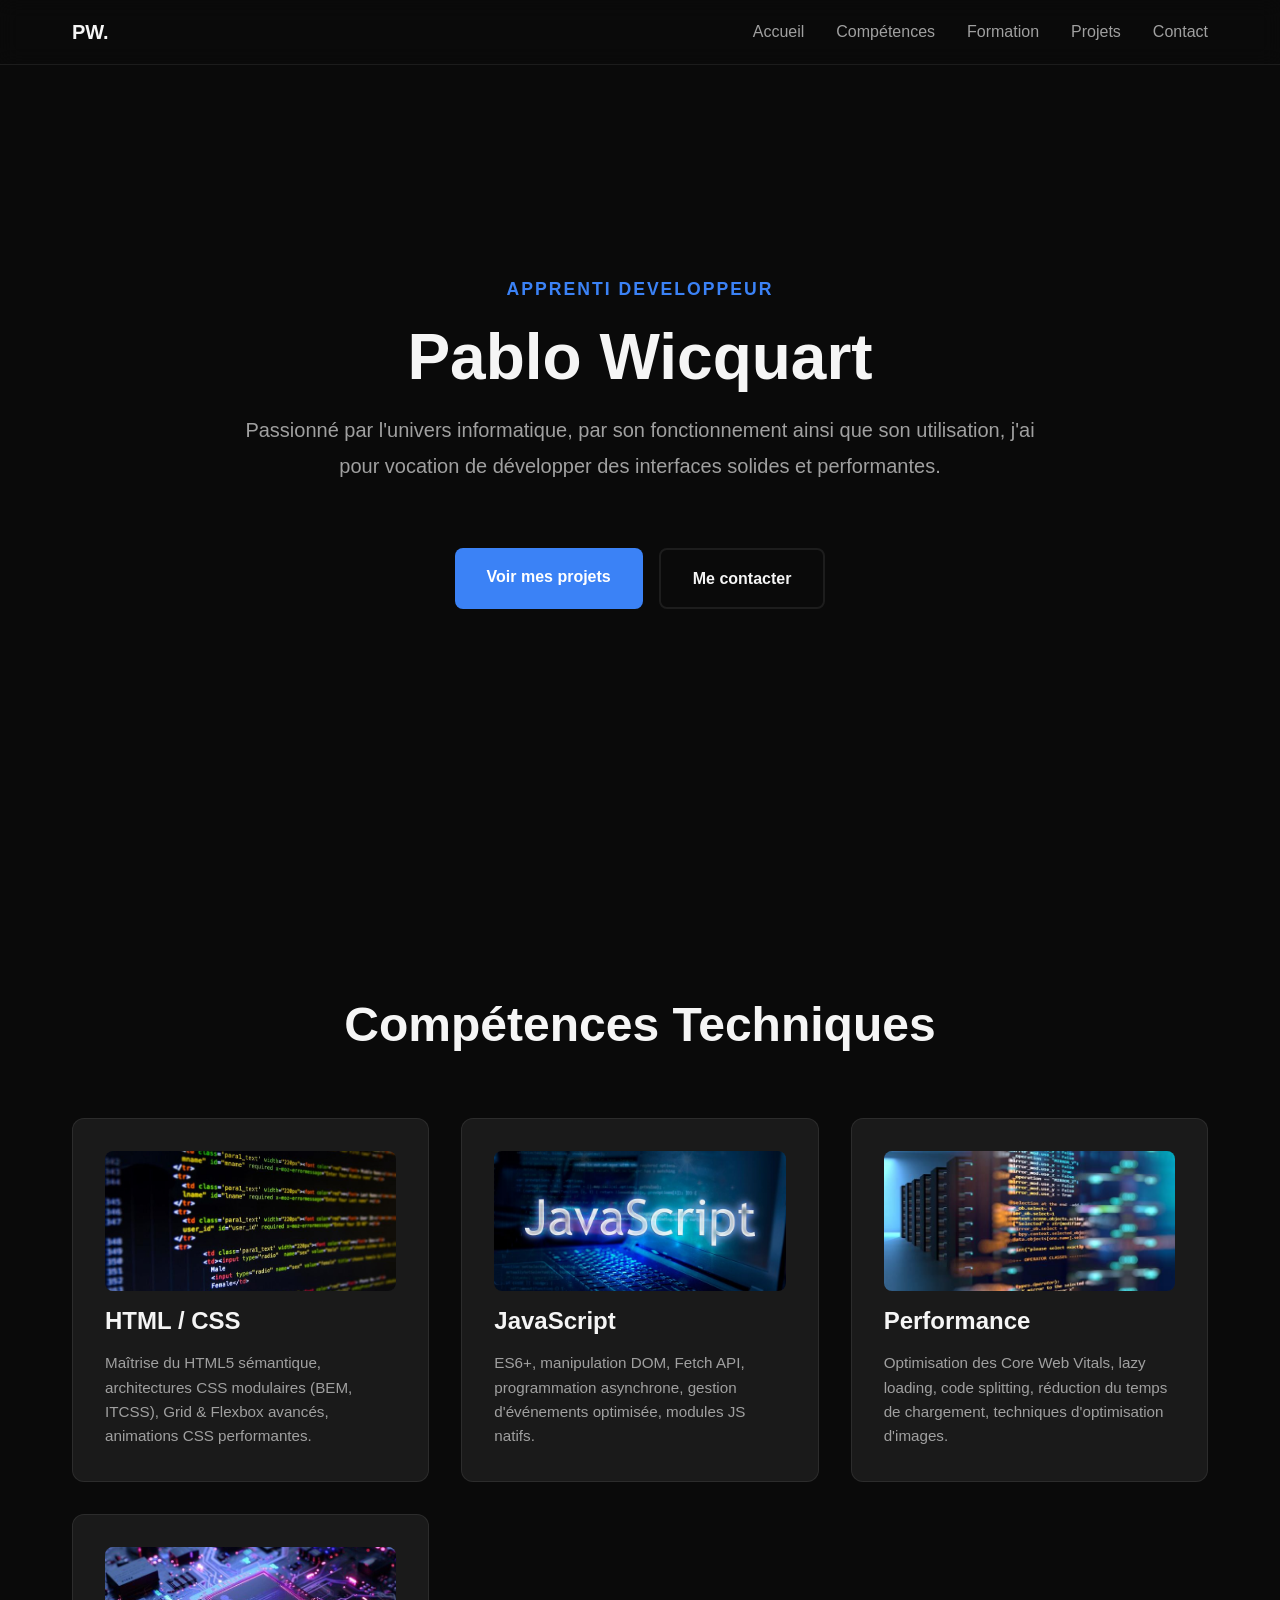
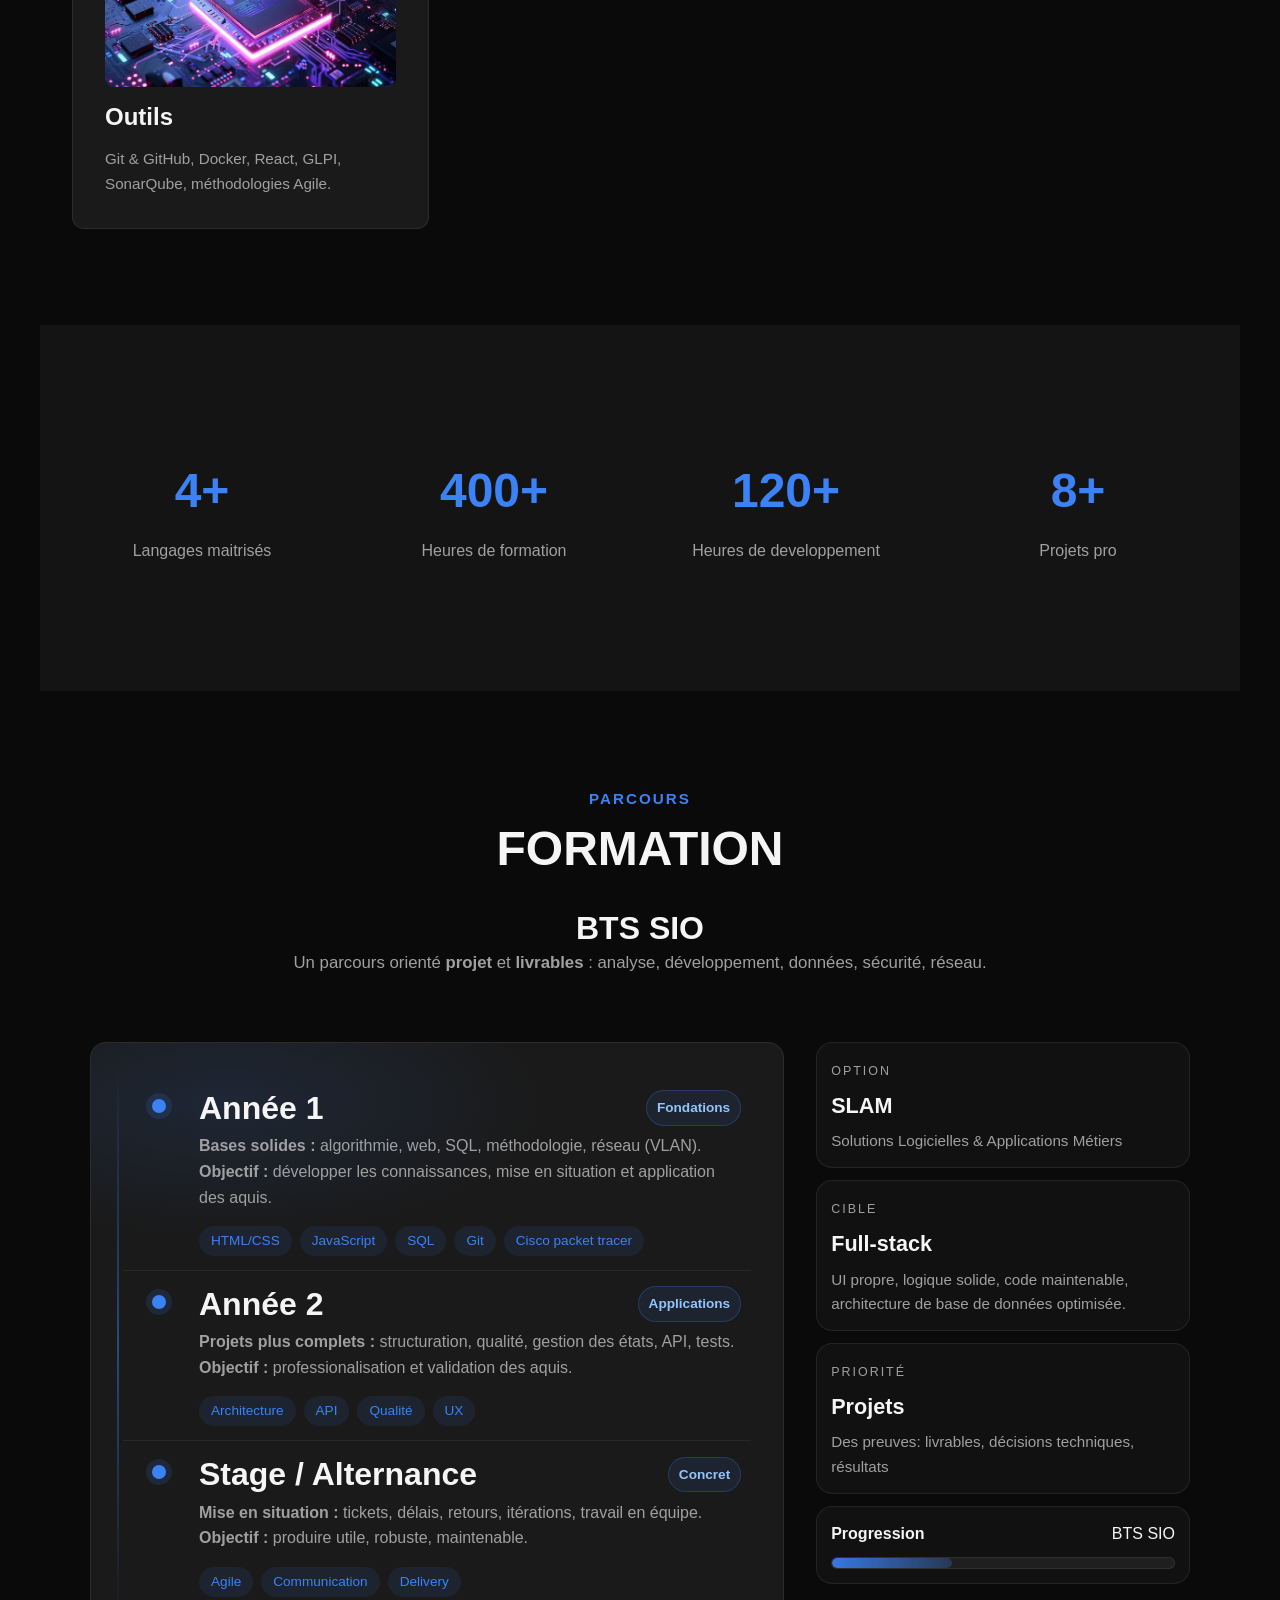
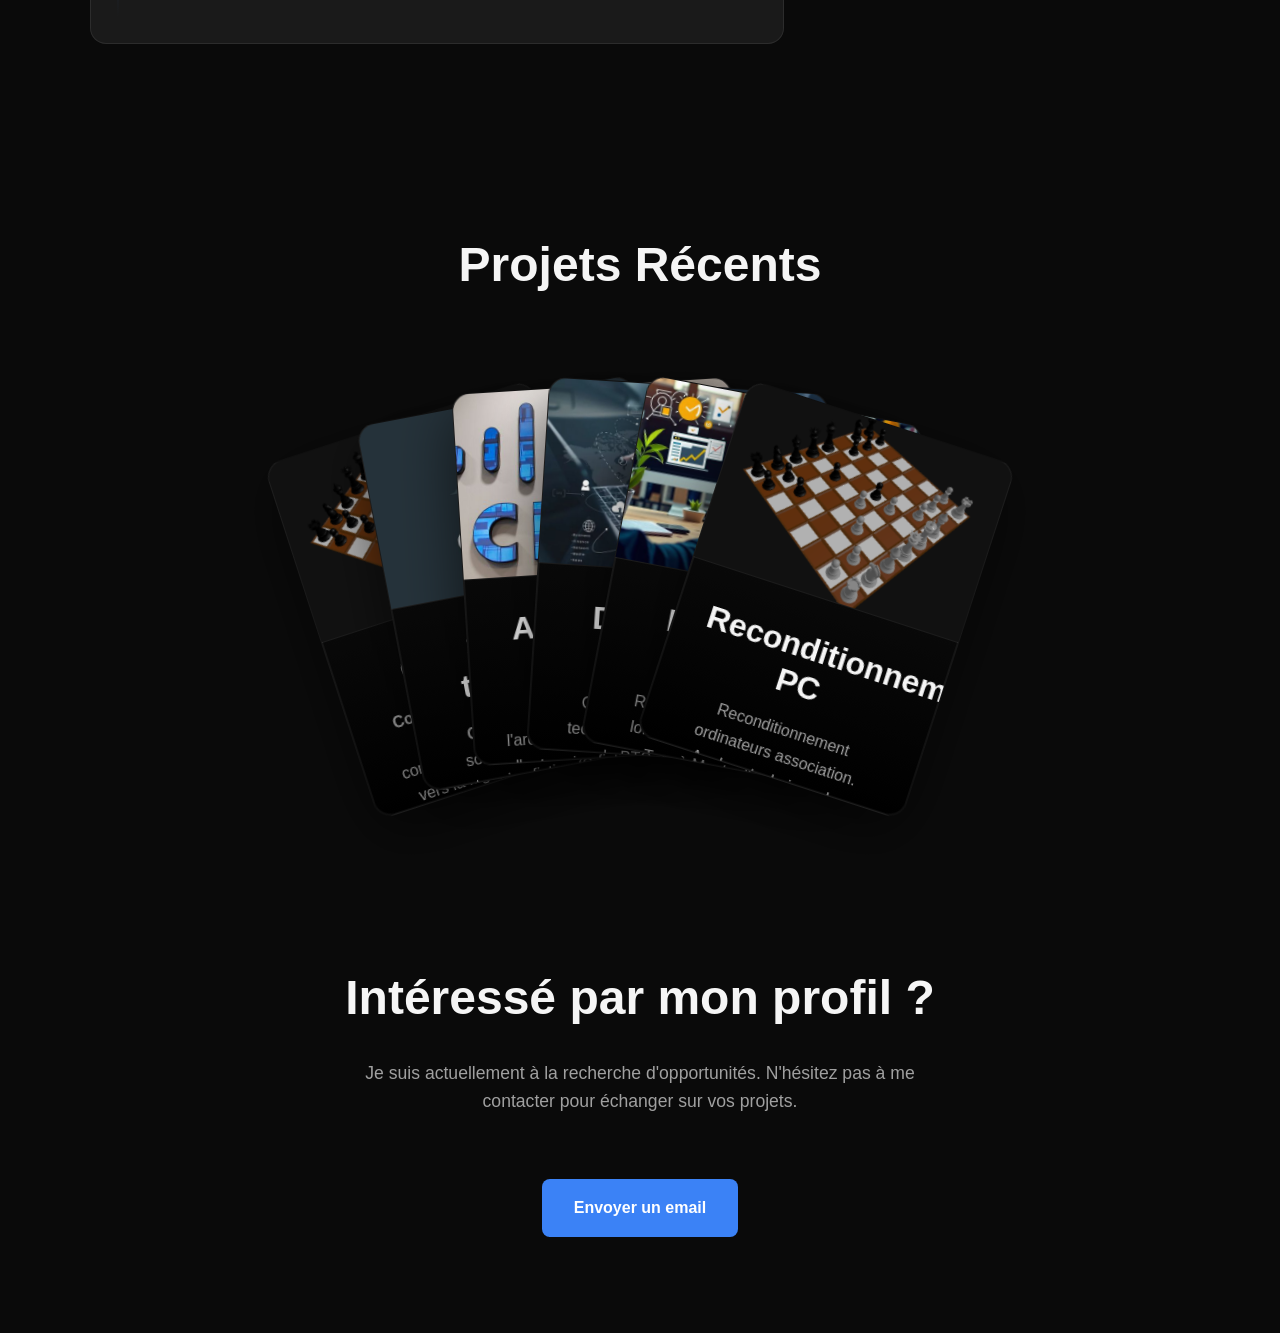
<file: index.html>
<!DOCTYPE html>
<html lang="fr">
<head>
  <meta charset="UTF-8" />
  <meta name="viewport" content="width=device-width, initial-scale=1.0" />
  <meta name="description" content="Portfolio de développeur front-end spécialisé en interfaces web performantes et maintenables" />
  <title>Pablo Wicquart — Apprentissage dev</title>

  <!-- CSS -->
  <link rel="stylesheet" href="assets/css/main.css">
</head>

<body>

  <!-- PLANE SCROLL OVERLAY (✅ dans le body + ✅ unique) -->
  <svg id="plane-overlay" aria-hidden="true">
    <defs>
      <mask id="path-reveal-mask">
        <rect width="100%" height="100%" fill="black"></rect>
        <path id="mask-path" d=""></path>
      </mask>
    </defs>

    <path id="plane-path" d=""></path>

    <g id="plane">
      <image
        id="plane-img"
        href="assets/img/rocket.png"
        width="132"
        height="132"
        x="0"
        y="0"
        preserveAspectRatio="xMidYMid meet"
      ></image>
    </g>
  </svg>

  <!-- PATH DANS LA PAGE (SCROLLE AVEC LE CONTENU) -->
  <svg id="page-path" aria-hidden="true">
    <defs>
      <mask id="page-path-mask">
        <rect width="100%" height="100%" fill="black"></rect>
        <path id="page-mask-path" d=""></path>
      </mask>
    </defs>
    <path id="page-dotted-path" d=""></path>
  </svg>

  <!-- CROIX DE FIN (✅ unique) -->
  <img id="cross-finish" src="assets/img/cross.png" alt="" aria-hidden="true" />

  <!-- FLÈCHE (✅ unique) -->
  <div id="arrow-overlay" aria-hidden="true">
    <svg id="arrow-svg" preserveAspectRatio="none" aria-hidden="true">
      <path id="arrow-path"></path>
    </svg>
    <div id="arrow-head" aria-hidden="true"></div>
  </div>

  <!-- NAVIGATION -->
  <nav id="navbar">
    <div class="nav-container">
      <a href="#" class="logo">PW.</a>
      <ul class="nav-links">
        <li><a href="#accueil">Accueil</a></li>
        <li><a href="#competences">Compétences</a></li>
        <li><a href="#formation">Formation</a></li>
        <li><a href="#projets">Projets</a></li>
        <li><a href="#contact">Contact</a></li>
      </ul>
    </div>
  </nav>

  <!-- HERO SECTION -->
  <section class="hero" id="accueil">
    <div class="hero-content">
      <p class="hero-subtitle">Apprenti developpeur</p>
      <h1>Pablo Wicquart</h1>
      <p class="hero-description">
        Passionné par l'univers informatique, par son fonctionnement ainsi que son utilisation, j'ai pour vocation de développer des interfaces solides et performantes.
      </p>
      <div class="cta-buttons">
        <a href="#projets" class="btn btn-primary">Voir mes projets</a>
        <a href="#contact" class="btn btn-secondary">Me contacter</a>
      </div>
    </div>
  </section>

  <!-- COMPÉTENCES -->
  <section id="competences">
    <h2>Compétences Techniques</h2>
    <div class="skills-grid">
      <div class="skill-card">
        <div class="skill-image">
          <img src="assets/img/html.jpg" alt="HTML CSS">
        </div>
        <h3>HTML / CSS</h3>
        <p>Maîtrise du HTML5 sémantique, architectures CSS modulaires (BEM, ITCSS), Grid & Flexbox avancés, animations CSS performantes.</p>
      </div>

      <div class="skill-card">
        <div class="skill-image">
          <img src="assets/img/javascript.jpg" alt="JavaScript">
        </div>
        <h3>JavaScript</h3>
        <p>ES6+, manipulation DOM, Fetch API, programmation asynchrone, gestion d'événements optimisée, modules JS natifs.</p>
      </div>

      <div class="skill-card">
        <div class="skill-image">
          <img src="assets/img/performance.jpg" alt="Performance">
        </div>
        <h3>Performance</h3>
        <p>Optimisation des Core Web Vitals, lazy loading, code splitting, réduction du temps de chargement, techniques d'optimisation d'images.</p>
      </div>

      <div class="skill-card">
        <div class="skill-image">
          <img src="assets/img/tools.jpg" alt="Outils">
        </div>
        <h3>Outils</h3>
        <p>Git & GitHub, Docker, React, GLPI, SonarQube, méthodologies Agile.</p>
      </div>
    </div>
  </section>

  <!-- STATISTIQUES -->
  <section class="stats">
    <div class="stats-grid">
      <div class="stat-item">
        <div class="stat-number">5+</div>
        <div class="stat-label">Langages maitrisés</div>
      </div>
      <div class="stat-item">
        <div class="stat-number">500+</div>
        <div class="stat-label">Heures de formation</div>
      </div>
      <div class="stat-item">
        <div class="stat-number">150+</div>
        <div class="stat-label">Heures de developpement</div>
      </div>
      <div class="stat-item">
        <div class="stat-number">10+</div>
        <div class="stat-label">Projets pro</div>
      </div>
    </div>
  </section>

  <!-- FORMATION (BTS SIO) -->
  <section id="formation" class="formation">
    <div class="formation-shell">

      <header class="formation-head reveal">
        <p class="formation-kicker">Parcours</p>
        <h2>FORMATION</h2>
        <h3>BTS SIO</h3>
        <p class="formation-sub">
          Un parcours orienté <strong>projet</strong> et <strong>livrables</strong> :
          analyse, développement, données, sécurité, réseau.
        </p>
      </header>

      <div class="formation-body">
        <div class="formation-timeline reveal">
          <div class="tl-line" aria-hidden="true"></div>

          <article class="tl-step">
            <div class="tl-dot"></div>
            <div class="tl-content">
              <div class="tl-top">
                <h3>Année 1</h3>
                <span class="tl-pill">Fondations</span>
              </div>
              <p>
                <strong>Bases solides :</strong> algorithmie, web, SQL, méthodologie, réseau (VLAN).
                <strong>Objectif :</strong> développer les connaissances, mise en situation et application des aquis.
              </p>
              <div class="tl-tags">
                <span class="tag">HTML/CSS</span>
                <span class="tag">JavaScript</span>
                <span class="tag">SQL</span>
                <span class="tag">Git</span>
                <span class="tag">Cisco packet tracer</span>
              </div>
            </div>
          </article>

          <article class="tl-step">
            <div class="tl-dot"></div>
            <div class="tl-content">
              <div class="tl-top">
                <h3>Année 2</h3>
                <span class="tl-pill">Applications</span>
              </div>
              <p>
                <strong>Projets plus complets :</strong> structuration, qualité, gestion des états, API, tests.
                <strong>Objectif :</strong> professionalisation et validation des aquis.
              </p>
              <div class="tl-tags">
                <span class="tag">Architecture</span>
                <span class="tag">API</span>
                <span class="tag">Qualité</span>
                <span class="tag">UX</span>
              </div>
            </div>
          </article>

          <article class="tl-step">
            <div class="tl-dot"></div>
            <div class="tl-content">
              <div class="tl-top">
                <h3>Stage / Alternance</h3>
                <span class="tl-pill">Concret</span>
              </div>
              <p>
                <strong>Mise en situation :</strong> tickets, délais, retours, itérations, travail en équipe.
                <strong>Objectif :</strong> produire utile, robuste, maintenable.
              </p>
              <div class="tl-tags">
                <span class="tag">Agile</span>
                <span class="tag">Communication</span>
                <span class="tag">Delivery</span>
              </div>
            </div>
          </article>
        </div>

        <aside class="formation-highlights reveal">
          <div class="hl">
            <span class="hl-label">Option</span>
            <div class="hl-value">SLAM</div>
            <p class="hl-text">Solutions Logicielles & Applications Métiers</p>
          </div>

          <div class="hl">
            <span class="hl-label">Cible</span>
            <div class="hl-value">Full-stack</div>
            <p class="hl-text">UI propre, logique solide, code maintenable, architecture de base de données optimisée.</p>
          </div>

          <div class="hl">
            <span class="hl-label">Priorité</span>
            <div class="hl-value">Projets</div>
            <p class="hl-text">Des preuves: livrables, décisions techniques, résultats</p>
          </div>

          <div class="formation-progress">
            <div class="fp-top">
              <strong>Progression</strong>
              <span class="small">BTS SIO</span>
            </div>
            <div class="fp-bar" role="progressbar" aria-valuenow="65" aria-valuemin="0" aria-valuemax="100">
              <div class="fp-fill" style="width: 35%"></div>
            </div>
          </div>
        </aside>
      </div>

    </div>
  </section>

  <!-- PROJETS (deck) -->
  <section id="projets">
    <h2>Projets Récents</h2>

    <div class="projects-deck" id="projects-deck">
      <div class="projects-grid deck" id="projects-cards">

        <div class="project-card">
          <button class="project-close" aria-label="Fermer le projet">✕</button>
          <div class="project-image">
            <img src="assets/img/chess_game.png" alt="Chess 3D">
          </div>
          <div class="project-content">
            <h3>Chess 3D</h3>
            <p><strong>Context :</strong> Passionné par le jeu des échecs et sa complexité, je me suis tourné vers la logique derrière les projets numériques dans ce domaine.
              <br><strong>Mission :</strong> Réalisé un jeu d'échec en visuel 3D avec pour contrainte 4 semaines pour livrer une maquette fonctionnelle.
              <br><strong>Outils :</strong> VScode, Three.js, Blender, Chess.js, vite, HTML, CSS.
              <br><strong>Compétences :</strong> Travailler en mode projet, structuration de l'architecture du projet, maitrise des outils liés au développement du jeu.
            </p>
            <div class="project-tags">
              <span class="tag">HTML</span>
              <span class="tag">CSS</span>
              <span class="tag">THREE.js</span>
              <span class="tag">Chess.js</span>
              <span class="tag">Blender</span>
              <span class="tag">Vite</span>
            </div>
            <a href="/projects/chess-3d/" class="btn btn-primary project-btn" target="_blank" rel="noopener noreferrer">Visiter</a>
            
          </div>
        </div>

        <div class="project-card">
          <button class="project-close" aria-label="Fermer le projet">✕</button>
          <div class="project-image">
            <img src="assets/img/Docker_img.jpg" alt="Solutions techniques">
          </div>
          <div class="project-content">
            <h3>Solutions techniques</h3>
            <p><strong>Context :</strong> Proposition de solution logicielle pour une entreprise fictive (SonarQube, Docker, GLPI). Refonte de la gestion des données utilisateurs.
              <br><strong>Mission :</strong> Revue du système informatique de l'entreprise client: cadre juridique, RGPD, solution logiciel.
              <br><strong>Outils :</strong> Docker, GLPI, SonarQube
              <br><strong>Compétences :</strong> Comprendre les aspects légaux IT, documentation, synthetisation, ticketing, conteneurisation et réalisation de "Charte Qualité".
            </p>
            <div class="project-tags">
              <span class="tag">RGPD</span>
              <span class="tag">GLPI</span>
              <span class="tag">Docker</span>
              <span class="tag">SonarQube</span>
              <span class="tag">Méthode Agile</span>
            </div>
            <a href="assets/pdf/Présentation_projet_TUT.pdf" class="btn btn-primary project-btn" target="_blank">Visiter</a>
          </div>
        </div>

        <div class="project-card">
          <button class="project-close" aria-label="Fermer le projet">✕</button>
          <div class="project-image">
            <img src="assets/img/Cisco_packet_img.jpg" alt="Architecture réseau">
          </div>
          <div class="project-content">
            <h3>Architecture réseau</h3>
            <p>Développement de l'architecture type d'un réseau d'entreprise fictive avec cisco packet tracer. Création de plusieurs Vlan pour chaque service.</p>
            <div class="project-tags">
              <span class="tag">Cisco packet tracer</span>
              <span class="tag">Vlan</span>
              <span class="tag">Réseau</span>
            </div>
            <a href="..." class="btn btn-primary project-btn" target="_blank">Visiter</a>
          </div>
        </div>

        <div class="project-card">
          <button class="project-close" aria-label="Fermer le projet">✕</button>
          <div class="project-image">
            <img src="assets/img/veille_img.jpg" alt="Dossier de veille">
          </div>
          <div class="project-content">
            <h3>Dossier de veille</h3>
            <p>Organisation d'une veille technologique dans le cadre du BTS. Analyse et synthetisation des informations collectées.</p>
            <div class="project-tags">
              <span class="tag">Automatisation</span>
              <span class="tag">Analyse d'information</span>
              <span class="tag">Synthèse</span>
            </div>
            <a href="assets/pdf/Dossier_veille_pablo_w.pdf" class="btn btn-primary project-btn" target="_blank">Visiter</a>
          </div>
        </div>
        <div class="project-card">
          <button class="project-close" aria-label="Fermer le projet">✕</button>
          <div class="project-image">
            <img src="assets/img/remake_site_img.jpg" alt="E-commerce Frontend">
          </div>
          <div class="project-content">
            <h3>Benevolat Agile Tour</h3>
            <p>Réalisation d'un benevolat lors de l'événements Agile Tour à Montpellier en Septembre 2025.</p>
            <div class="project-tags">
              <span class="tag">Communication</span>
              <span class="tag">Organisation</span>
              <span class="tag">Initiative</span>
              <span class="tag">Adaptation</span>
              <span class="tag">Réseau</span>
            </div>
            <a href="..." class="btn btn-primary project-btn" target="_blank">Visiter</a>
          </div>
        </div>
        <div class="project-card">
          <div class="project-image">
            <img src="assets/img/chess_game.png" alt="E-commerce Frontend">
          </div>
          <div class="project-content">
            <h3>Reconditionnement PC</h3>
            <p>Reconditionnement ordinateurs association. Analyse technique des défaillances et proposition de solutions adaptées.</p>
            <div class="project-tags">
              <span class="tag">Analyse technique</span>
              <span class="tag">Diagnostique</span>
              <span class="tag">OS</span>
            </div>
            <a href="..." class="btn btn-primary project-btn" target="_blank">Visiter</a>
          </div>
        </div>
      </div>
    </div>

    <div class="project-modal-overlay" id="project-modal-overlay" aria-hidden="true"></div>
  </section>

  <!-- CONTACT -->
  <section class="contact" id="contact">
    <div class="contact-content">
      <h2>Intéressé par mon profil ?</h2>
      <p>Je suis actuellement à la recherche d'opportunités. N'hésitez pas à me contacter pour échanger sur vos projets.</p>
      <a href="pablo.wicquart@gmail.com" class="btn btn-primary">Envoyer un email</a>
    </div>
  </section>

  <!-- SCROLL TO TOP -->
  <div class="scroll-top" id="scrollTop">↑</div>

  <!-- JS -->
  <script type="module" src="assets/js/main.js"></script>
  <div class="project-nav" id="project-nav" aria-hidden="true">
    <button class="project-nav-btn prev" id="project-prev" aria-label="Projet précédent">‹</button>
    <button class="project-nav-btn next" id="project-next" aria-label="Projet suivant">›</button>
  </div>

</body>
</html>
</file>
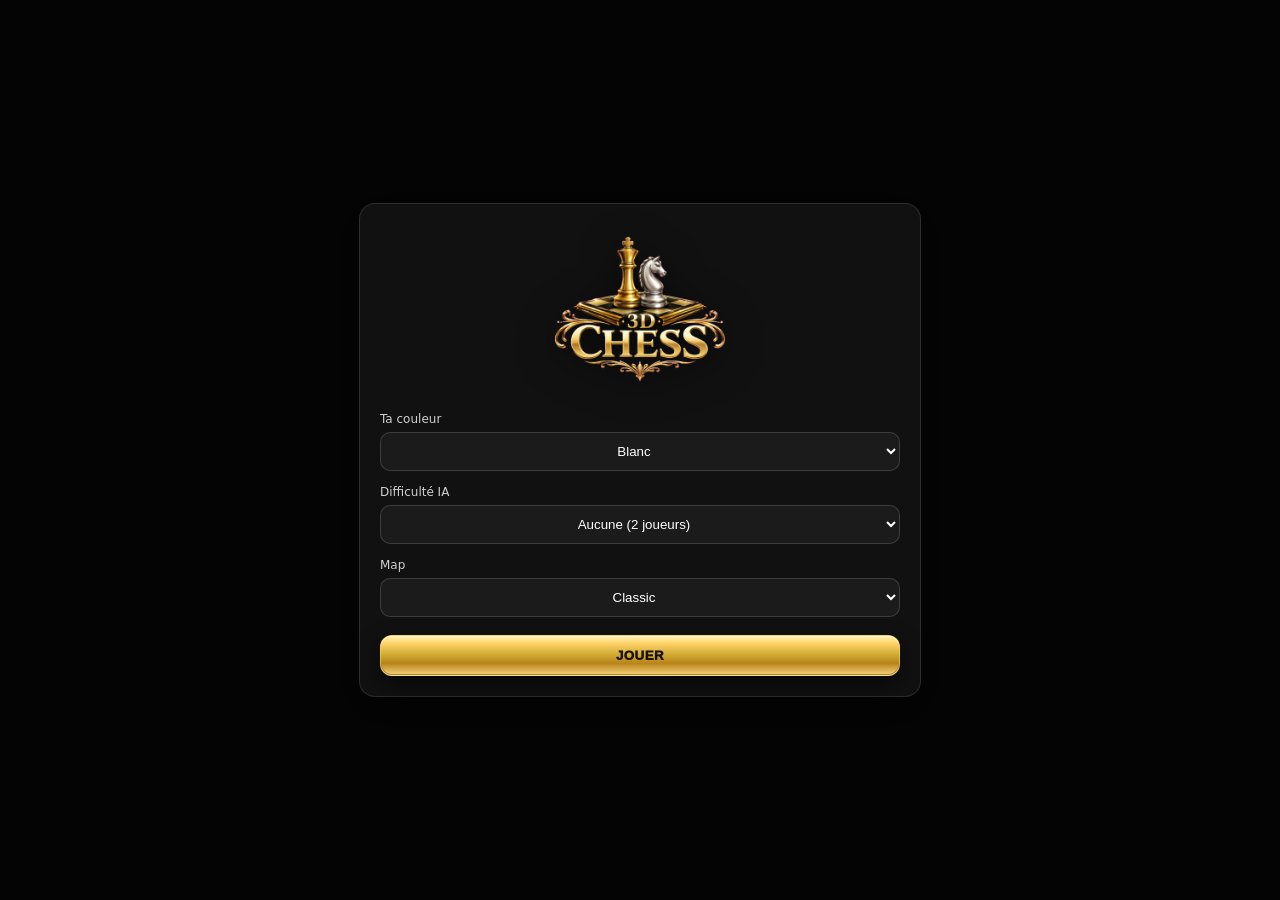
<file: projects/chess-3d/index.html>
<!DOCTYPE html>
<html lang="fr">
<head>
  <meta charset="UTF-8" />
  <title>Chess 3D</title>
  <meta name="viewport" content="width=device-width, initial-scale=1.0" />
  <style>
    body {
      margin: 0;
      overflow: hidden;
      background: #111;
    }
  </style>
  <link href="https://fonts.googleapis.com/css2?family=Cinzel:wght@600;800&display=swap" rel="stylesheet">
  <script type="module" crossorigin src="./assets/index-DUv6q4Sm.js"></script>
</head>
<body>
</body>
</html>
</file>
<file: assets/css/main.css>
@import url("./00-base.css");
@import url("./10-layout.css");
@import url("./20-components.css");
@import url("./30-sections.css");
@import url("./40-animations.css");
</file>
